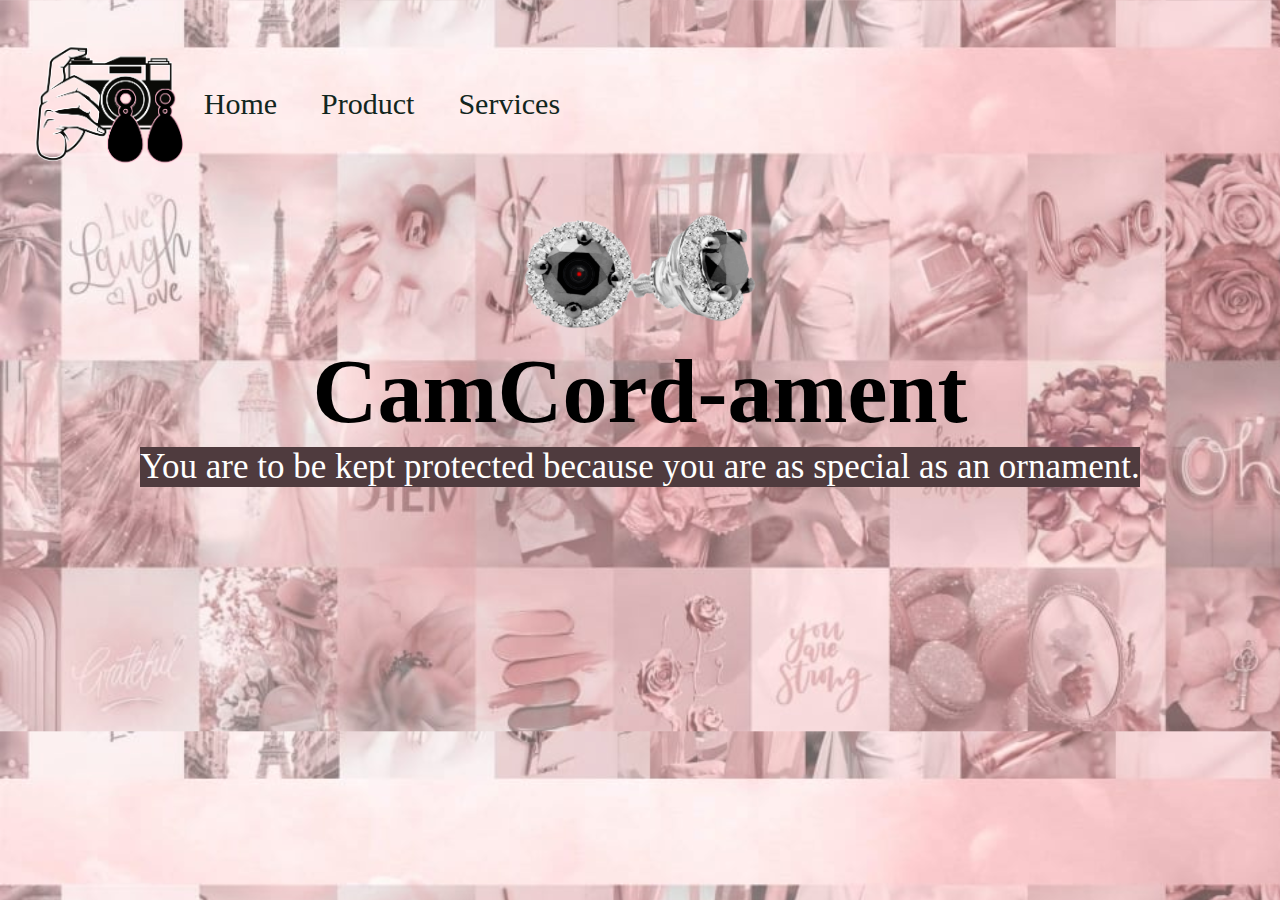
<file: index.html>
<html> 
<head>
<meta charset="utf-8">
<link rel="stylesheet" type="text/css" href="alexstyle.css">
</head>
<body>
<div class="Navigation">
	<div class="logo">
		<img src="earrings.png" width="200px">
	</div>
	<Nav>
		<ul>
			<li><a href="">Home</a></li>
			<li><a href="products.html">Product</a></li>
			<li><a href="services.html">Services</a></li>
		</ul>
	</Nav>
</div>

	<div class="lex">
		<div class="al">
			<center><img src="onkam.png" width="250px"></center>
			<h1>CamCord-ament </h1>
			<p> You are to be kept protected because you are as special as an ornament. </p>
		</div>
</body>
</html>
</file>
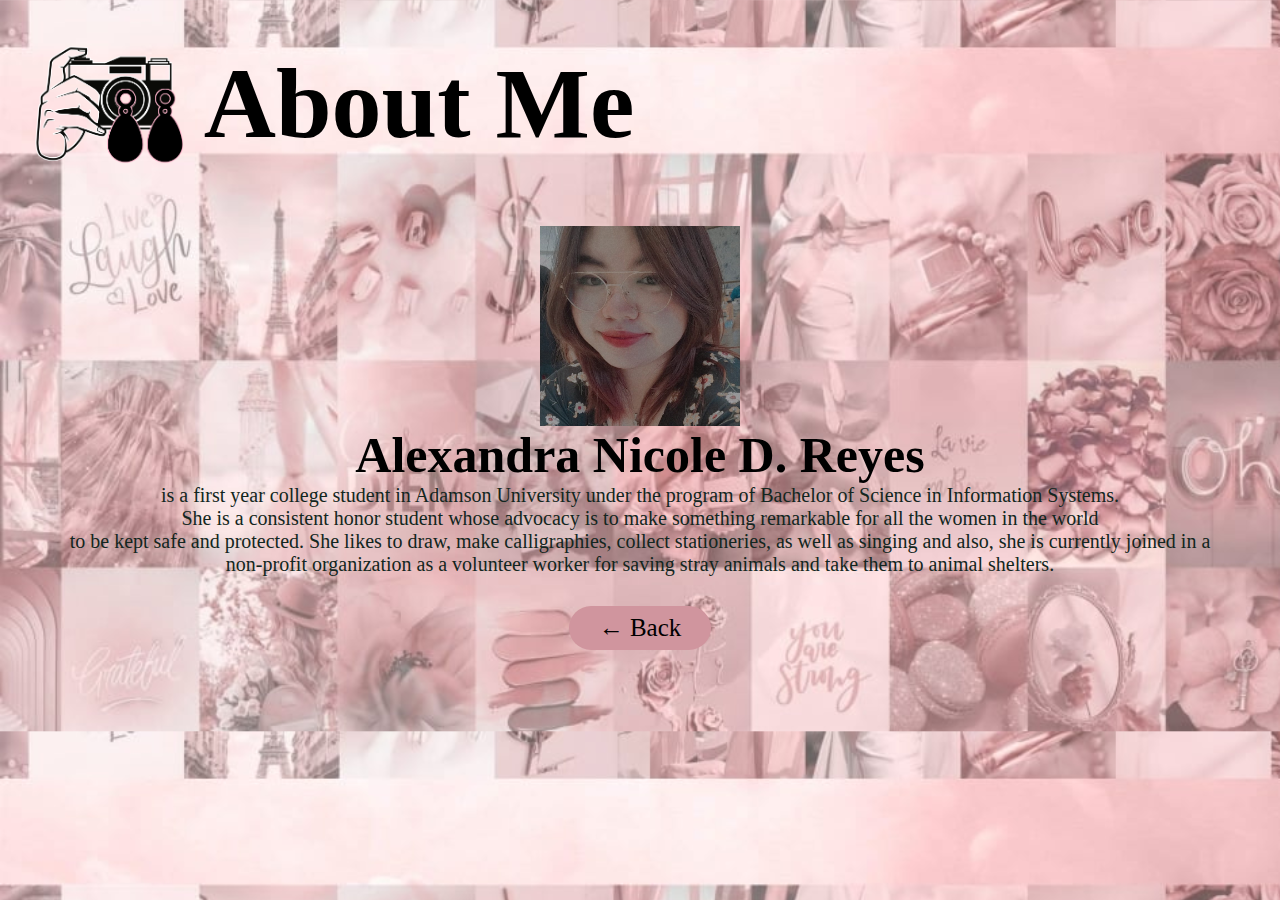
<file: AboutAlex.html>
<html>
<head>
<meta charset="utf-8">
<link rel="stylesheet" type="text/css" href="alexstyle.css">
</head>
<body>
	<div class = "Navigation">
	<div class="logo">
	<img src="earrings.png" width="200px">
	</div>
	<Nav>
		<h1 style="font-size: 100px; font-family: brownies cake;"> About Me</h1>
	</Nav></div>
<br>
<div class="AboutMe">
	<div class="alexs">
		<center><img src="popopo.jpg" width="200px" height="200px"></center>
		<center><h1 style="font-family: Pumpkin Story; font-size: 50px;">Alexandra Nicole D. Reyes</h1></center>
		<p>
		is a first year college student in Adamson University under the program of Bachelor of Science in Information Systems. <br> She is a consistent honor student whose advocacy is to make something remarkable for all the women in the world <br> to be kept safe and protected. She likes to draw, make calligraphies, collect stationeries, as well as singing and also, she is currently joined in a <br> non-profit organization as a volunteer worker for saving stray animals and take them to animal shelters.
		</p>
</div>
</div>

			<!--Botton Go back-->
	<div class="lex">
		<div class="al">
			<a href="services.html" class="ex">&#8592; Back </a>
</div>
</div>


</body>
</html>
</file>
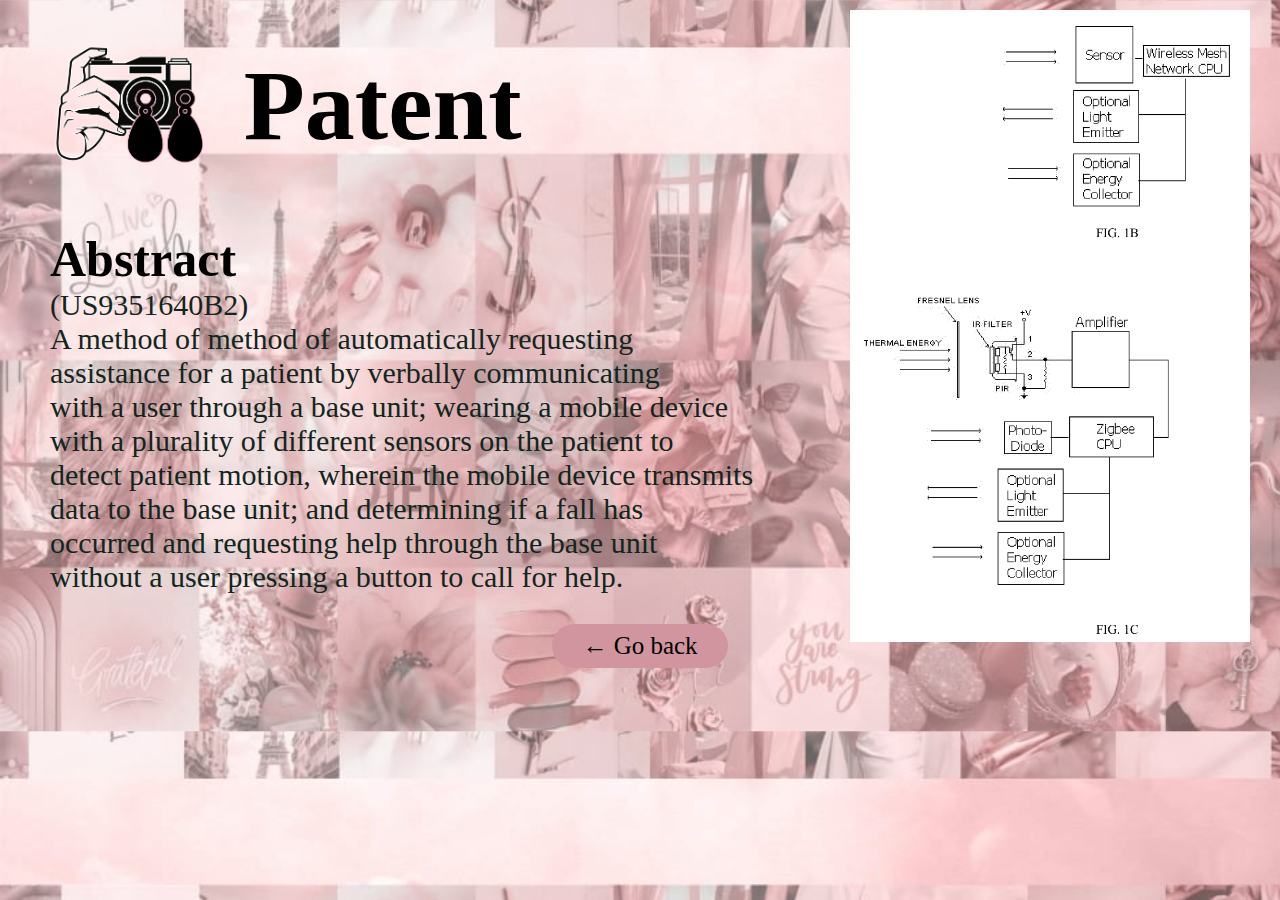
<file: patent.html>
<html>
<head> 
<meta charset="utf-8">
<link rel="stylesheet" type="text/css" href="patent.css">
</head>
<body>


<!--Service Nav Product-->
<div class="Navigation">
	<div class="Logo">
		<a href="Product.html"><img src="earrings.png" width="200px"></a>
	</div>
	<nav>
         <h1 style="font-size: 100px; font-family: brownies cake;"> Patent </h1>
		<nav>
</div>
<br>
<div class="Image">
	<h1> Abstract </h1>
	<img src="parts patent.png">
	<p> (US9351640B2) <br> A method of method of automatically requesting <br> assistance for a patient by verbally communicating <br> with a user through a base unit; wearing a mobile device <br> with a plurality of different sensors on the patient to <br> detect patient motion, wherein the mobile device transmits <br> data to the base unit; and determining if a fall has <br> occurred and requesting help through the base unit <br>without a user pressing a button to call for help. </p> 

</div>
<!--
<div class = "patent">
	<img src="parts patent.png">
</div> -->
	<div class="Contain">
		<div class="lex">
			<a href="products.html" class="ex">&#8592; Go back </a>
</body>
</html>
</file>
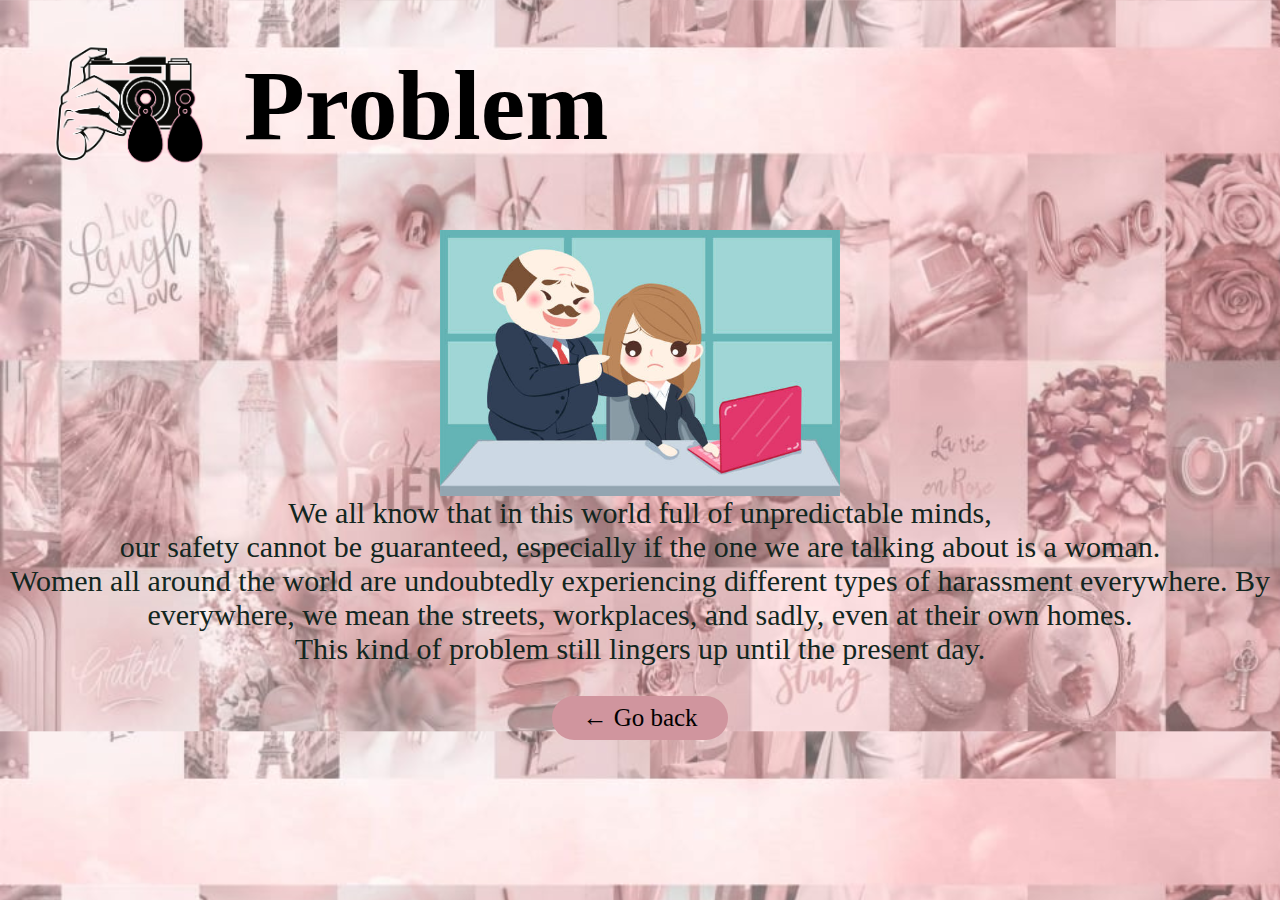
<file: problem.html>
<html>
<head> 
<meta charset="utf-8">
<link rel="stylesheet" type="text/css" href="problem.css">
</head>
<body>


<!--Service Nav Product-->
<div class="Navigation">
	<div class="Logo">
		<a href="Product.html"><img src="earrings.png" width="200px"></a>
	</div>
	<nav>
         <h1 style="font-size: 100px; font-family: brownies cake;"> Problem </h1>
		<nav>
</div>
<br>

<!--Product picture-->

<div class="Image">
	<center><img src="harassment.jpg" width = "400px"></center>
	<center> <p> We all know that in this world full of unpredictable minds, <br>our safety cannot be guaranteed, especially if the one we are talking about is a woman. <br> Women all around the world are undoubtedly experiencing different types of
	harassment everywhere. By everywhere, we mean the streets, workplaces, and sadly, even at their own homes. <br> This kind of problem still lingers up until the present day. </p> </center>
</div>



			<!--Botton Go back-->
	<div class="Contain">
		<div class="lex">
			<a href="services.html" class="ex">&#8592; Go back </a>
</body>
</html>
</file>
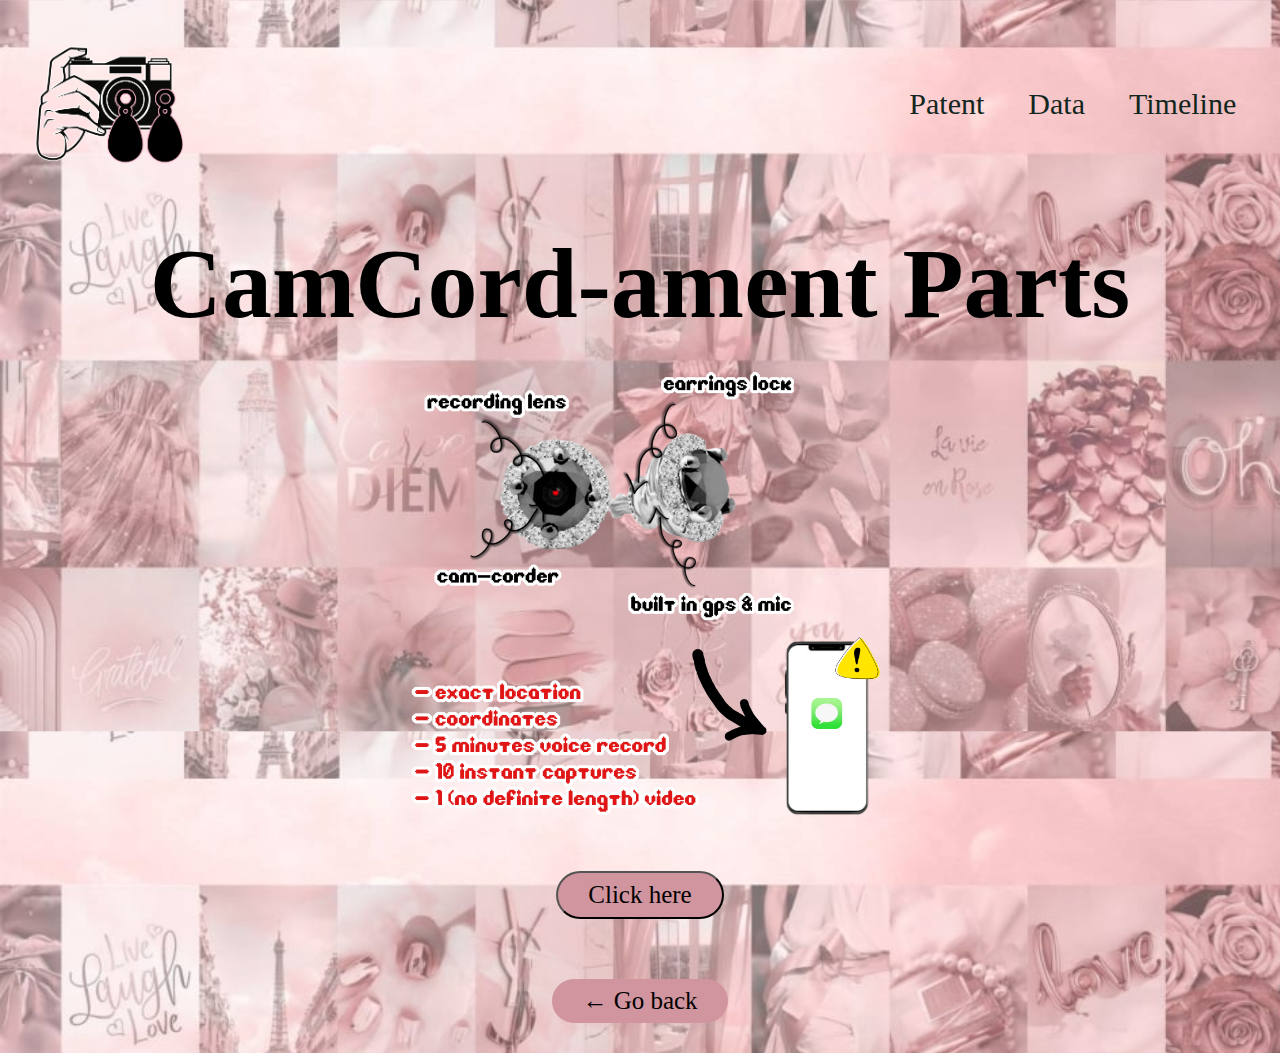
<file: products.html>
<html>
<head> 
<meta charset="utf-8">
<link rel="stylesheet" type="text/css" href="products.css">
</head>
<body>


<!--Service Nav Product-->
<div class="Navigation">
	<div class="Logo">
		<a href="Product.html"><img src="earrings.png" width="200px"></a>
	</div>
	<nav>
     		<ul>
			<li><a href="patent.html">Patent</a></li>
			<li><a href="description.html">Data</a></li>
			<li><a href="timeline.html">Timeline</a></li>
		</ul>
		<nav>
</div>
<br>

<div class = "parts">
	<h1> CamCord-ament Parts </h1>
	<center><img src="onkkam.png" width="500px"></center>
	<center><button onclick="myFunction()"> Click here </button>

<p id="aleaks"></p>

<script>
function myFunction() {
  document.getElementById("aleaks").innerHTML = "CamCord-ament is a contraction of a CamCorder and Ornament, which means that the CamCorder is within the ornament or the gem of an earring. The earrings lock is served as the on and off button of the CamCord-ament. It detects whether the earrings is being used or not. if it isn't, then it won't open, but if it is, the CamCord-ament will automatically open itself. The red light seen flashing on the camera or the Recording Lens indicates that the CamCord-ament is open and is currently recording everything from the moment you decided to wear it. Behind the camera, is an installed GPS and mic, so not only the CamCord-ament is capable of recording a video but it can also record an audio as well. So what is the purpose of a GPS installed inside of it? A feature is developed here where the GPS will send your exact location or coordinates to your trusted contact(s) in real time. In that way, you would leave a track and the receiver of the message will know your wherabouts, before any worst thing could happen. Not only your exact location will be sent, but also a 5 minute voice record, to hear your surroundings, 10 instant captures (photos) to see a certain landmark they can use to be familiarized about your location, and 1 (no definite length) video, which means that it depends on how long you have used the CamCord-ament. Take note that all of these will be sent to the receiver, every 2 hours of your usage. This will surely be helpful to leave evidences to your trusted contact(s) if something bad happens to you, so in that way, they would know where you are, how and what happened to you."
}
</script></center>

</div>

	<div class="Contain">
		<div class="lex">
			<a href="index.html" class="ex">&#8592; Go back </a>
		</div>
</body>
</html>
</file>
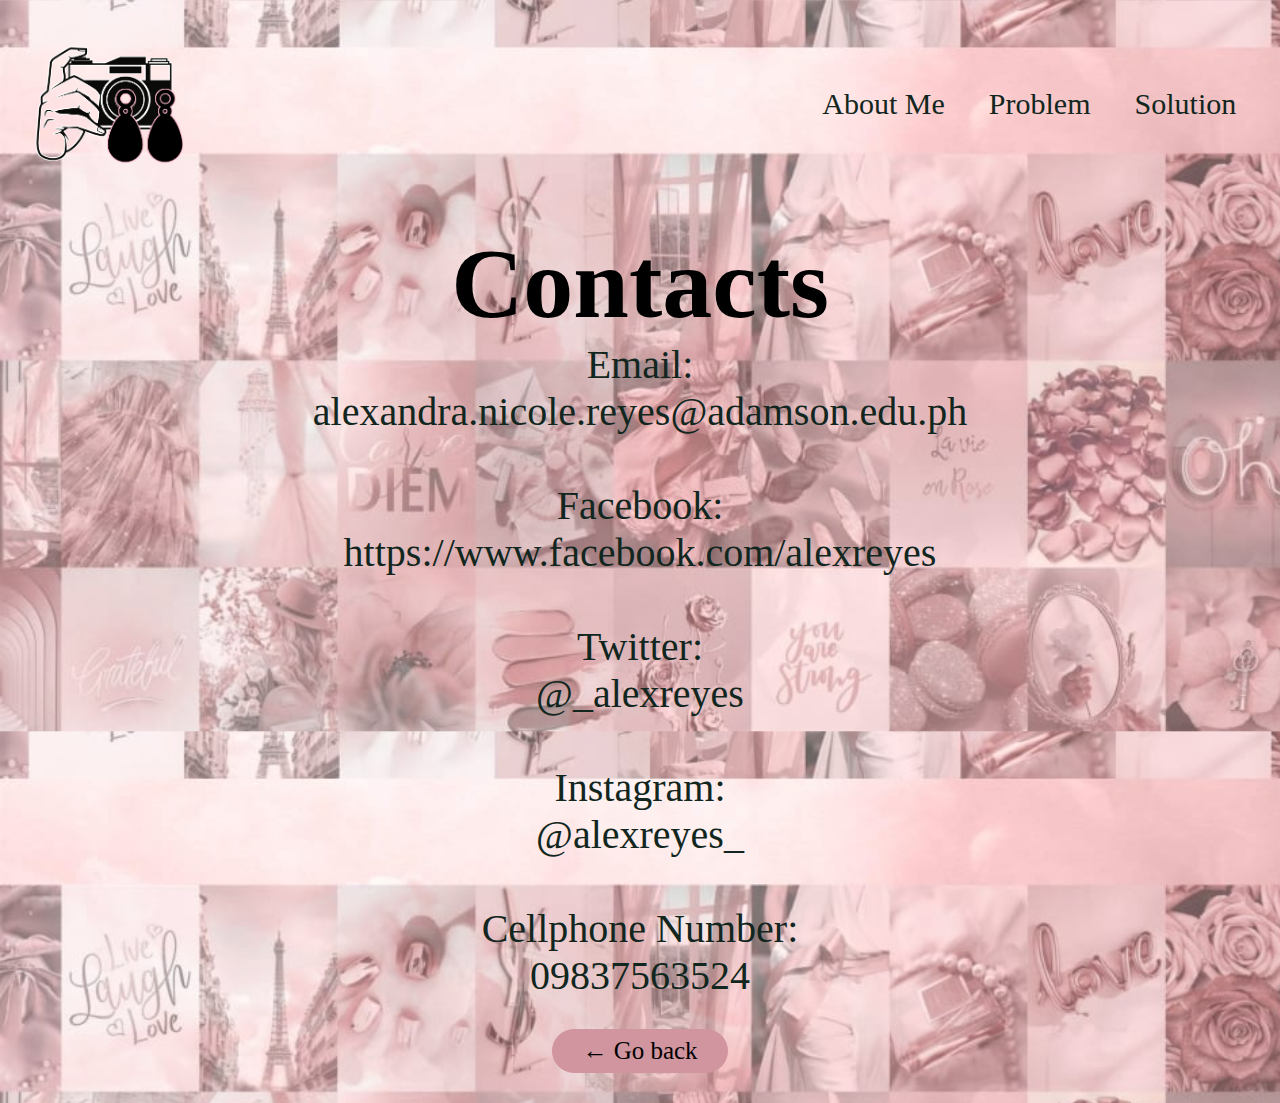
<file: services.html>
<html>
<head> 
<meta charset="utf-8">
<link rel="stylesheet" type="text/css" href="services.css">
</head>
<body>

<div class="Navigation">
	<div class="Logo">
		<a href="Product.html"><img src="earrings.png" width="200px"></a>
	</div>
	<nav>
     		<ul>
			<li><a href="AboutAlex.html">About Me</a></li>
			<li><a href="problem.html">Problem</a></li>
			<li><a href="solution.html">Solution</a></li>
		</ul>
		<nav>
</div>
<br>

<div class="Image">
	<h1>Contacts</h1>
	<p> Email: <br> alexandra.nicole.reyes@adamson.edu.ph <br><br> Facebook: <br> https://www.facebook.com/alexreyes <br><br> Twitter: <br> @_alexreyes <br><br> Instagram: <br> @alexreyes_ <br><br> Cellphone Number: <br> 09837563524  </p>
</div>

	<div class="Contain">
		<div class="lex">
			<a href="index.html" class="ex">&#8592; Go back </a>
</body>
</html>
</file>
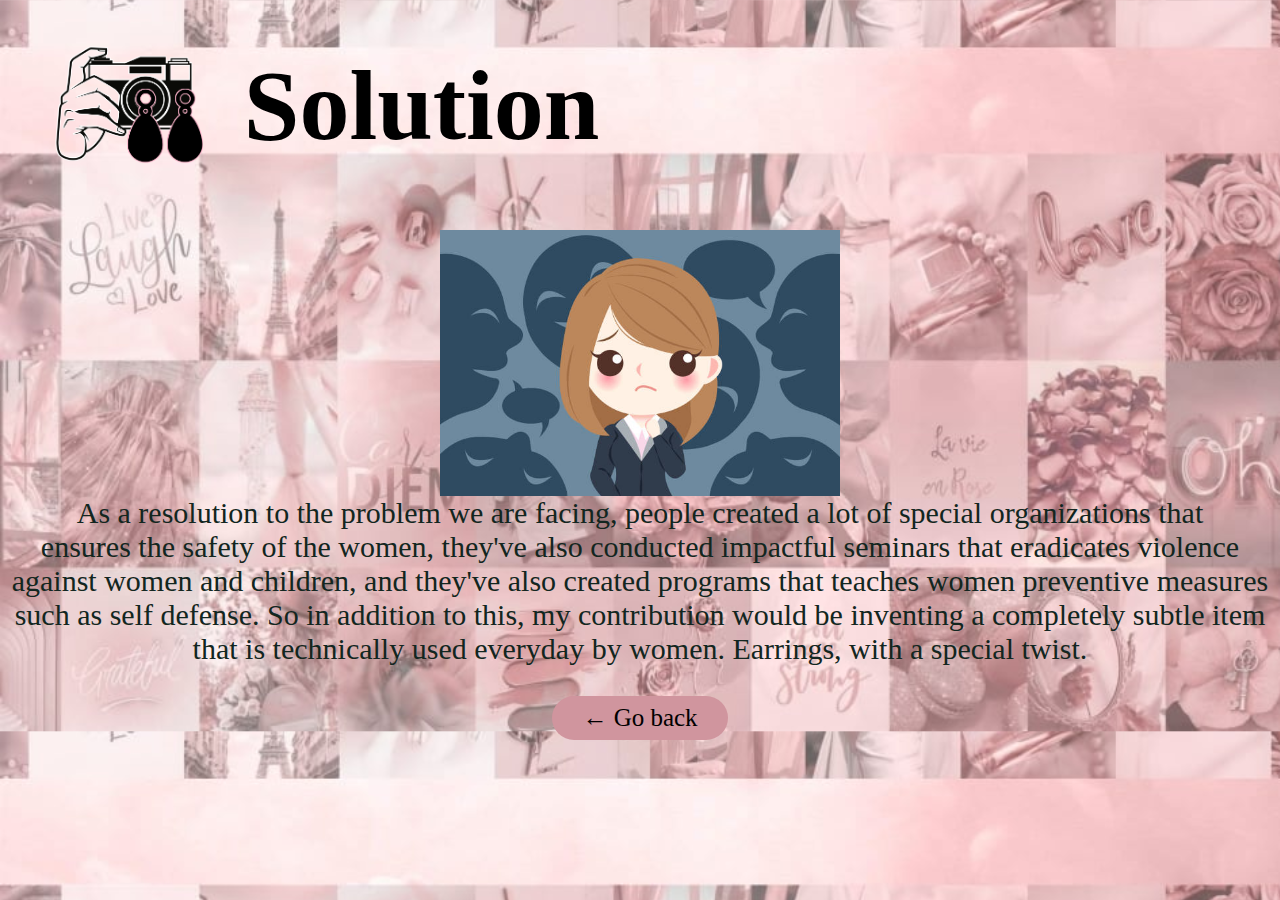
<file: solution.html>
<html>
<head> 
<meta charset="utf-8">
<link rel="stylesheet" type="text/css" href="solution.css">
</head>
<body>


<!--Service Nav Product-->
<div class="Navigation">
	<div class="Logo">
		<a href="Product.html"><img src="earrings.png" width="200px"></a>
	</div>
	<nav>
         <h1 style="font-size: 100px; font-family: brownies cake;"> Solution </h1>
		<nav>
</div>
<br>

<!--Product picture-->

<div class="Image">
	<center><img src="wawa.jpg" width = "400px"></center>
	<center> <p> As a resolution to the problem we are facing, people created a lot of special organizations that <br> ensures the safety of the women, they've also conducted impactful seminars that eradicates violence against women and children, and they've also created programs that teaches women preventive measures such as self defense. So in addition to this, my contribution would be inventing a completely subtle item that is technically used everyday by women. Earrings, with a special twist.   </p> </center>
</div>



			<!--Botton Go back-->
	<div class="Contain">
		<div class="lex">
			<a href="services.html" class="ex">&#8592; Go back </a>
</body>
</html>
</file>
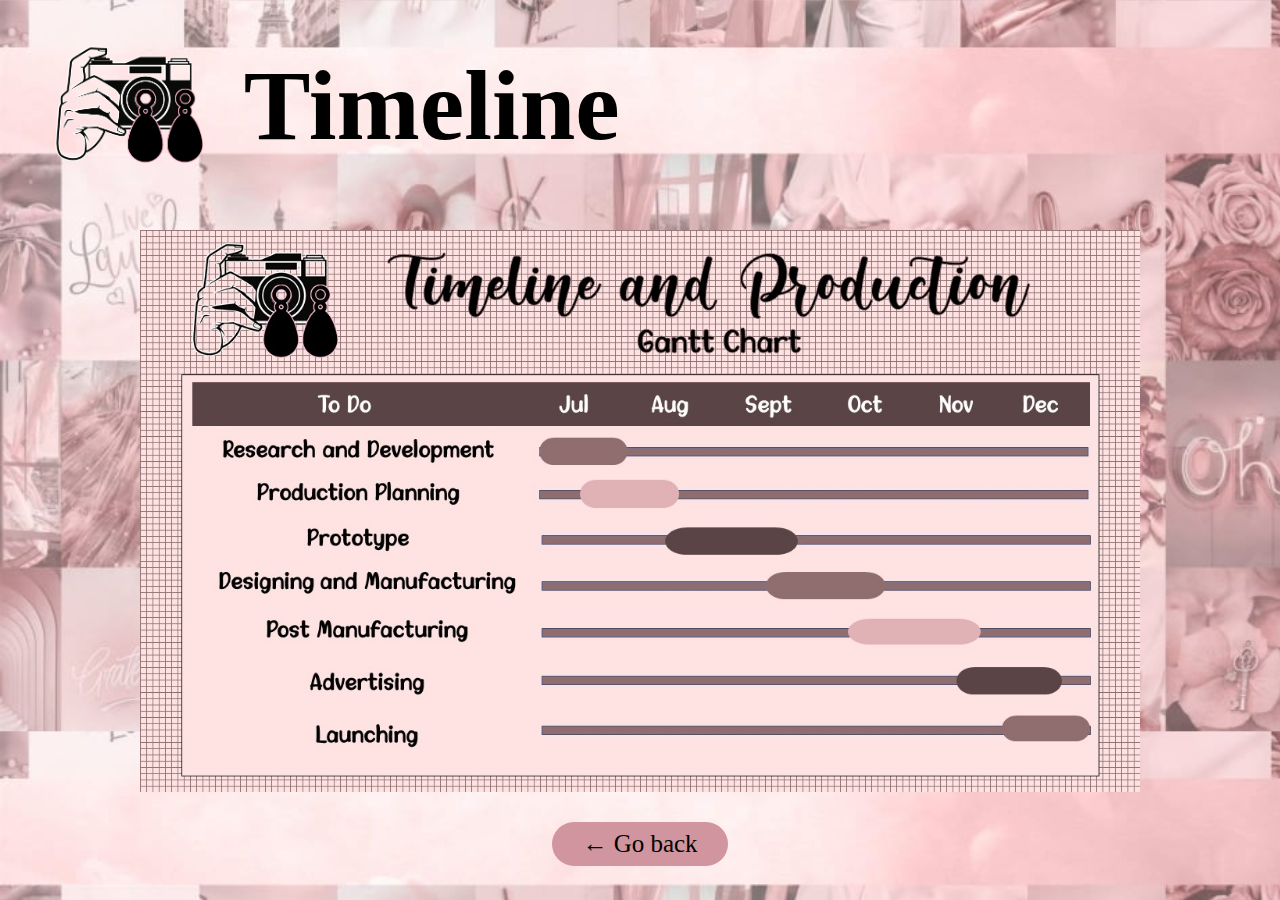
<file: timeline.html>
<html>
<head> 
<meta charset="utf-8">
<link rel="stylesheet" type="text/css" href="timeline.css">
</head>
<body>


<!--Service Nav Product-->
<div class="Navigation">
	<div class="Logo">
		<a href="Product.html"><img src="earrings.png" width="200px"></a>
	</div>
	<nav>
         <h1 style="font-size: 100px; font-family: brownies cake;"> Timeline </h1>
		<nav>
</div>
<br>

<!--Timeline picture-->

<div class="Image">
	<center><img src="gantti.jpg" width="1000px"><center>
</div>



			<!--Botton Go back-->
	<div class="Contain">
		<div class="lex">
			<a href="products.html" class="ex">&#8592; Go back </a>
</body>
</html>
</file>
<file: alexstyle.css>
*{
	margin:  0;
	padding: 0;
	box-sizing: border-box;
}
body{
	background-image: url(pupupu.jpg);
	background-size: 1300px;
}
.Navigation{
	display: flex;
	align-items: center;
	padding: 1mm;
}

Nav{
	flex: 3;
	text-align: left;
}
nav ul{
	display: inline-block;
	list-style-type: none;
}
nav ul li{
	display: inline-block;
	margin-right: 40px;
	font-family: rainyhearts;
	font-size: 30px;
}
a{
	text-decoration: none;
	color: #122620;
}
p{
	color: #122620; }

.Contain{
	max-width: 1300px;
	margin: auto;
	padding-left: 25px;
	padding-right: 25px;
}
.lex{
	display: flex;
	align-items: center;
	flex-wrap: wrap;
	justify-content: space-around;
}
.al h1{
	font-size: 90px;
	font-family: Pumpkin Story;
	text-align: center;
	line-height: 60px;
	margin: 25px 0;
}
.al p{
	font-size: 35px;
	font-family: rainyhearts;
	background: #4f3b3e;
	color: white;
}
.ex{
	display: inline-block;
	background: #d0959e;
	color: black;
	padding: 8px 30px;
	margin: 30px 0;
	border-radius: 30px;
	transition: background 0.5s;
	font-family: rainyhearts;
	font-size:25px;
}
.ex:hover{background: #a2757c;}

.alexs p{
	font-family: Challenge the World;
	font-size: 20px;
	text-align: center;
}
</file>
<file: patent.css>
/* Body */
*{
	margin:  0;
	padding: 0;
	box-sizing: border-box;
}
body{
	background-image: url(pupupu.jpg);
	background-size: 1300px;
}
.Navigation{
	display: flex;
	align-items: center;
	padding: 1mm;
}

Nav{
	flex: 3;
	text-align: left;
}
nav ul{
	display: inline-block;
	list-style-type: none;
}
nav ul li{
	display: inline-block;
	margin-right: 40px;
	font-family: rainyhearts;
	font-size: 30px;
}
a{
	text-decoration: none;
	color: #122620;
	padding:  20px;
	margin-top: 30px;
}
p{
	color: #122620; }

.Contain{
	max-width: 1300px;
	margin: auto;
	padding-left: 25px;
	padding-right: 25px;
}
.lex{
	display: flex;
	align-items: center;
	flex-wrap: wrap;
	justify-content: space-around;
}

.ex{
	display: inline-block;
	background: #d0959e;
	color: black;
	padding: 8px 30px;
	margin: 30px 0;
	border-radius: 30px;
	transition: background 0.5s;
	font-family: rainyhearts;
	font-size:25px;
}
.ex:hover{background: #a2757c;}



/* service */ 
.serve h1{
	font-size: 50px;
	font-family: sans-serif;
	text-align: center;
	color: #000C66;
}
.Emails p{
	font-size: 20px;
	font-family: sans-serif;
	text-align: center;
	color: #050A30;
}
.Image h1 {
	font-size: 50px;
	text-align: left;
	padding-left: 50px;
	font-family: Challenge the World;
}
.Image p {
	font-size: 30px;
	text-align: left;
	padding-left: 50px;
	font-family: Challenge the World;
}
.Image img {
position: absolute;
top: 10px;
left: 850px;
width: 400px;}
</file>
<file: problem.css>
/* Body */
*{
	margin:  0;
	padding: 0;
	box-sizing: border-box;
}
body{
	background-image: url(pupupu.jpg);
	background-size: 1300px;
}
.Navigation{
	display: flex;
	align-items: center;
	padding: 1mm;
}

Nav{
	flex: 3;
	text-align: left;
}
nav ul{
	display: inline-block;
	list-style-type: none;
}
nav ul li{
	display: inline-block;
	margin-right: 40px;
	font-family: rainyhearts;
	font-size: 30px;
}
a{
	text-decoration: none;
	color: #122620;
	padding:  20px;
	margin-top: 30px;
}
p{
	color: #122620; }

.Contain{
	max-width: 1300px;
	margin: auto;
	padding-left: 25px;
	padding-right: 25px;
}
.lex{
	display: flex;
	align-items: center;
	flex-wrap: wrap;
	justify-content: space-around;
}

.ex{
	display: inline-block;
	background: #d0959e;
	color: black;
	padding: 8px 30px;
	margin: 30px 0;
	border-radius: 30px;
	transition: background 0.5s;
	font-family: rainyhearts;
	font-size:25px;
}
.ex:hover{background: #a2757c;}



/* service */ 
.serve h1{
	font-size: 50px;
	font-family: sans-serif;
	text-align: center;
	color: #000C66;
}
.Emails p{
	font-size: 20px;
	font-family: sans-serif;
	text-align: center;
	color: #050A30;
}


/* Problem */
.Image p {
	font-size: 30px;
	text-align: center;
	font-family: Challenge the World;

/* Solution */

/* Contacts */
</file>
<file: products.css>
*{
	margin:  0;
	padding: 0;
	box-sizing: border-box;
}
body{
	background-image: url(pupupu.jpg);
	background-size: 1300px;
}
.Navigation{
	display: flex;
	align-items: center;
	padding: 1mm;
}

Nav{
	flex: 3;
	text-align: right;
}
nav ul{
	display: inline-block;
	list-style-type: none;
}
nav ul li{
	display: inline-block;
	margin-right: 40px;
	font-family: rainyhearts;
	font-size: 30px;
}
a{
	text-decoration: none;
	color: #122620;
}
p{
	color: #122620; }

.Contain{
	max-width: 1300px;
	margin: auto;
	padding-left: 25px;
	padding-right: 25px;
}
.lex{
	display: flex;
	align-items: center;
	flex-wrap: wrap;
	justify-content: space-around;
}
.al h1{
	font-size: 90px;
	font-family: Pumpkin Story;
	text-align: center;
	line-height: 60px;
	margin: 25px 0;
}
.al p{
	font-size: 35px;
	font-family: rainyhearts;
	background: #4f3b3e;
	color: white;
}
.ex{
	display: inline-block;
	background: #d0959e;
	color: black;
	padding: 8px 30px;
	margin: 30px 0;
	border-radius: 30px;
	transition: background 0.5s;
	font-family: rainyhearts;
	font-size:25px;
}
.ex:hover{background: #a2757c;}

.Image h1{
		font-size: 100px;
	text-align: center;
	font-family: brownies cake;
}
.Image p{
			font-size: 40px;
	text-align: center;
	font-family: Challenge the World;
}
.parts h1 {
	font-family: brownies cake;
	text-align: center;
	font-size: 100px;
}
.parts p {
	font-family: Challenge the World;
	font-size: 	25px;
}
 .parts button {
display: inline-block;
	background: #d0959e;
	color: black;
	padding: 8px 30px;
	margin: 30px 0;
	border-radius: 30px;
	transition: background 0.5s;
	font-family: rainyhearts;
	font-size: 25px;
	cursor: pointer;
}
  }
</file>
<file: services.css>
*{
	margin:  0;
	padding: 0;
	box-sizing: border-box;
}
body{
	background-image: url(pupupu.jpg);
	background-size: 1300px;
}
.Navigation{
	display: flex;
	align-items: center;
	padding: 1mm;
}

Nav{
	flex: 3;
	text-align: right;
}
nav ul{
	display: inline-block;
	list-style-type: none;
}
nav ul li{
	display: inline-block;
	margin-right: 40px;
	font-family: rainyhearts;
	font-size: 30px;
}
a{
	text-decoration: none;
	color: #122620;
}
p{
	color: #122620; }

.Contain{
	max-width: 1300px;
	margin: auto;
	padding-left: 25px;
	padding-right: 25px;
}
.lex{
	display: flex;
	align-items: center;
	flex-wrap: wrap;
	justify-content: space-around;
}
.al h1{
	font-size: 90px;
	font-family: Pumpkin Story;
	text-align: center;
	line-height: 60px;
	margin: 25px 0;
}
.al p{
	font-size: 35px;
	font-family: rainyhearts;
	background: #4f3b3e;
	color: white;
}
.ex{
	display: inline-block;
	background: #d0959e;
	color: black;
	padding: 8px 30px;
	margin: 30px 0;
	border-radius: 30px;
	transition: background 0.5s;
	font-family: rainyhearts;
	font-size:25px;
}
.ex:hover{background: #a2757c;}

.Image h1{
		font-size: 100px;
	text-align: center;
	font-family: brownies cake;
}
.Image p{
			font-size: 40px;
	text-align: center;
	font-family: Challenge the World;
}
.Image img {
position: relative ; 
top: 250px;
left: 1400px;
width:500px;
height: 500px;}
</file>
<file: solution.css>
/* Body */
*{
	margin:  0;
	padding: 0;
	box-sizing: border-box;
}
body{
	background-image: url(pupupu.jpg);
	background-size: 1300px;
}
.Navigation{
	display: flex;
	align-items: center;
	padding: 1mm;
}

Nav{
	flex: 3;
	text-align: left;
}
nav ul{
	display: inline-block;
	list-style-type: none;
}
nav ul li{
	display: inline-block;
	margin-right: 40px;
	font-family: rainyhearts;
	font-size: 30px;
}
a{
	text-decoration: none;
	color: #122620;
	padding:  20px;
	margin-top: 30px;
}
p{
	color: #122620; }

.Contain{
	max-width: 1300px;
	margin: auto;
	padding-left: 25px;
	padding-right: 25px;
}
.lex{
	display: flex;
	align-items: center;
	flex-wrap: wrap;
	justify-content: space-around;
}

.ex{
	display: inline-block;
	background: #d0959e;
	color: black;
	padding: 8px 30px;
	margin: 30px 0;
	border-radius: 30px;
	transition: background 0.5s;
	font-family: rainyhearts;
	font-size:25px;
}
.ex:hover{background: #a2757c;}



/* service */ 
.serve h1{
	font-size: 50px;
	font-family: sans-serif;
	text-align: center;
	color: #000C66;
}
.Emails p{
	font-size: 20px;
	font-family: sans-serif;
	text-align: center;
	color: #050A30;
}


/* Problem */
.Image p {
	font-size: 30px;
	text-align: center;
	font-family: Challenge the World;

/* Solution */

/* Contacts */
</file>
<file: timeline.css>
/* Body */
*{
	margin:  0;
	padding: 0;
	box-sizing: border-box;
}
body{
	background-image: url(pupupu.jpg);
	background-size: 1300px;
}
.Navigation{
	display: flex;
	align-items: center;
	padding: 1mm;
}

Nav{
	flex: 3;
	text-align: left;
}
nav ul{
	display: inline-block;
	list-style-type: none;
}
nav ul li{
	display: inline-block;
	margin-right: 40px;
	font-family: rainyhearts;
	font-size: 30px;
}
a{
	text-decoration: none;
	color: #122620;
	padding:  20px;
	margin-top: 30px;
}
p{
	color: #122620; }

.Contain{
	max-width: 1300px;
	margin: auto;
	padding-left: 25px;
	padding-right: 25px;
}
.lex{
	display: flex;
	align-items: center;
	flex-wrap: wrap;
	justify-content: space-around;
}

.ex{
	display: inline-block;
	background: #d0959e;
	color: black;
	padding: 8px 30px;
	margin: 30px 0;
	border-radius: 30px;
	transition: background 0.5s;
	font-family: rainyhearts;
	font-size:25px;
}
.ex:hover{background: #a2757c;}



/* service */ 
.serve h1{
	font-size: 50px;
	font-family: sans-serif;
	text-align: center;
	color: #000C66;
}
.Emails p{
	font-size: 20px;
	font-family: sans-serif;
	text-align: center;
	color: #050A30;
}


/* Problem */
.Image p {
	font-size: 30px;
	text-align: center;
	font-family: Challenge the World;
</file>
